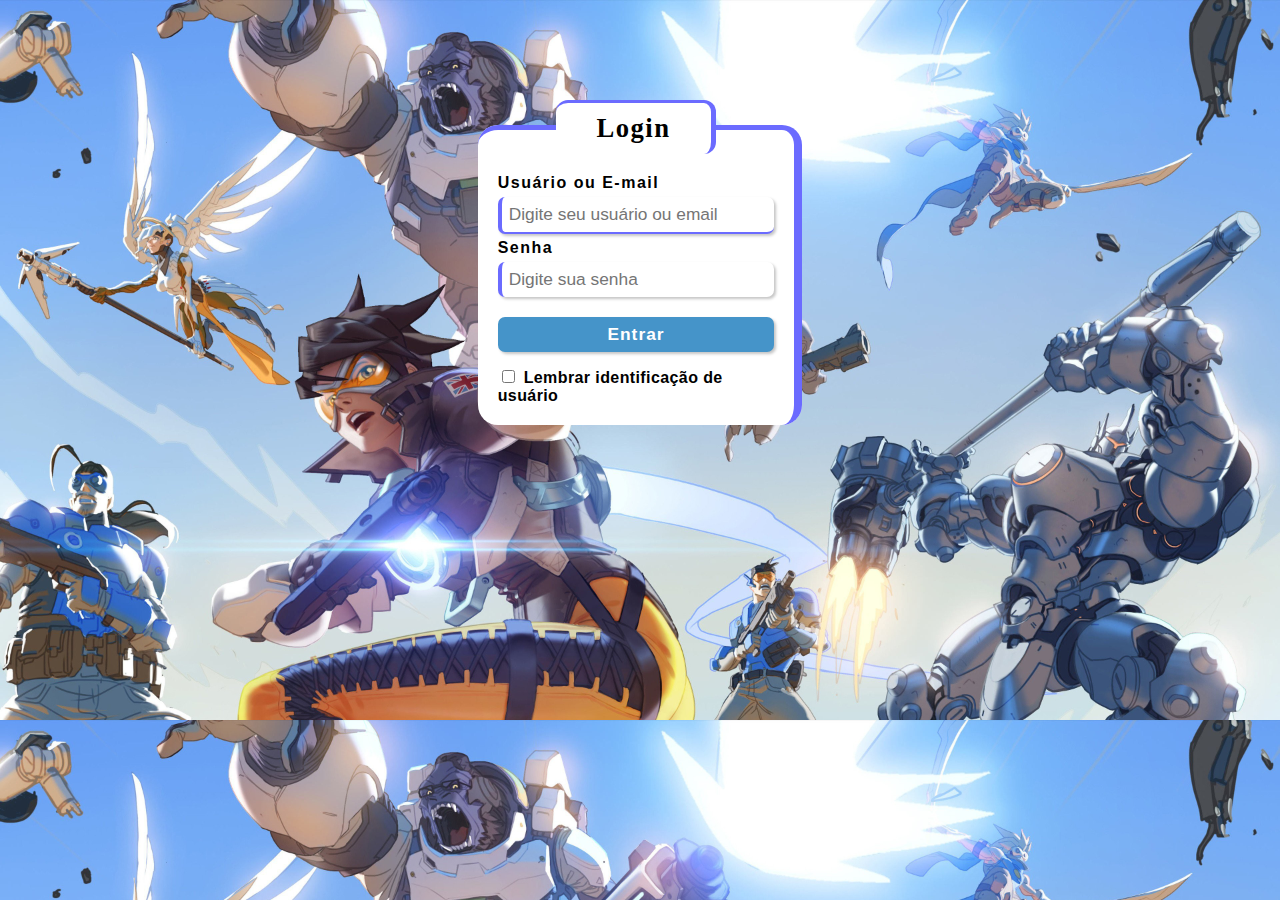
<file: index.html>
<!DOCTYPE html>
<html lang="pt-br">
<head>
    <meta charset="UTF-8">
    <meta name="viewport" content="width=device-width, initial-scale=1.0">
    <title>Login</title>
    <link rel="stylesheet" href="estilo/Login.css">
    <link rel="apple-touch-icon" sizes="57x57" href="icon/apple-icon-57x57.png">
    <link rel="apple-touch-icon" sizes="60x60" href="icon/apple-icon-60x60.png">
    <link rel="apple-touch-icon" sizes="72x72" href="icon/apple-icon-72x72.png">
    <link rel="apple-touch-icon" sizes="76x76" href="icon/apple-icon-76x76.png">
    <link rel="apple-touch-icon" sizes="114x114" href="icon/apple-icon-114x114.png">
    <link rel="apple-touch-icon" sizes="120x120" href="icon/apple-icon-120x120.png">
    <link rel="apple-touch-icon" sizes="144x144" href="icon/apple-icon-144x144.png">
    <link rel="apple-touch-icon" sizes="152x152" href="icon/apple-icon-152x152.png">
    <link rel="apple-touch-icon" sizes="180x180" href="icon/apple-icon-180x180.png">
    <link rel="icon" type="image/png" sizes="192x192"  href="icon/android-icon-192x192.png">
    <link rel="icon" type="image/png" sizes="32x32" href="icon/favicon-32x32.png">
    <link rel="icon" type="image/png" sizes="96x96" href="icon/favicon-96x96.png">
    <link rel="icon" type="image/png" sizes="16x16" href="icon/favicon-16x16.png">
    <link rel="manifest" href="icon/manifest.json">
    <meta name="msapplication-TileColor" content="#ffffff">
    <meta name="msapplication-TileImage" content="icon/ms-icon-144x144.png">
    <meta name="theme-color" content="#ffffff">
</head>
<body>
    <form method="POST" action="main.html">
        <fieldset>
            <legend>Login</legend>
            
            <label class="space" for="user-email">Usuário ou E-mail</label>
            <input  placeholder="Digite seu usuário ou email" required class="input" type="text" id="user-email" name="user-email">

            <div id="borda"></div>

            <label class="space" for="senha">Senha</label>
            <input placeholder="Digite sua senha" required class="input" type="password" id="senha" name="senha">
            
            <input id="btn" class="input" type="submit" value="Entrar">
            
            <input  id="salvar" name="salvar" type="checkbox">
            <label id="salvar" for="salvar">Lembrar identificação de usuário</label>

        </fieldset>

    </form>

    <script>
        document.getElementById('user-email').focus();
    </script>
</body>
</html>
</file>
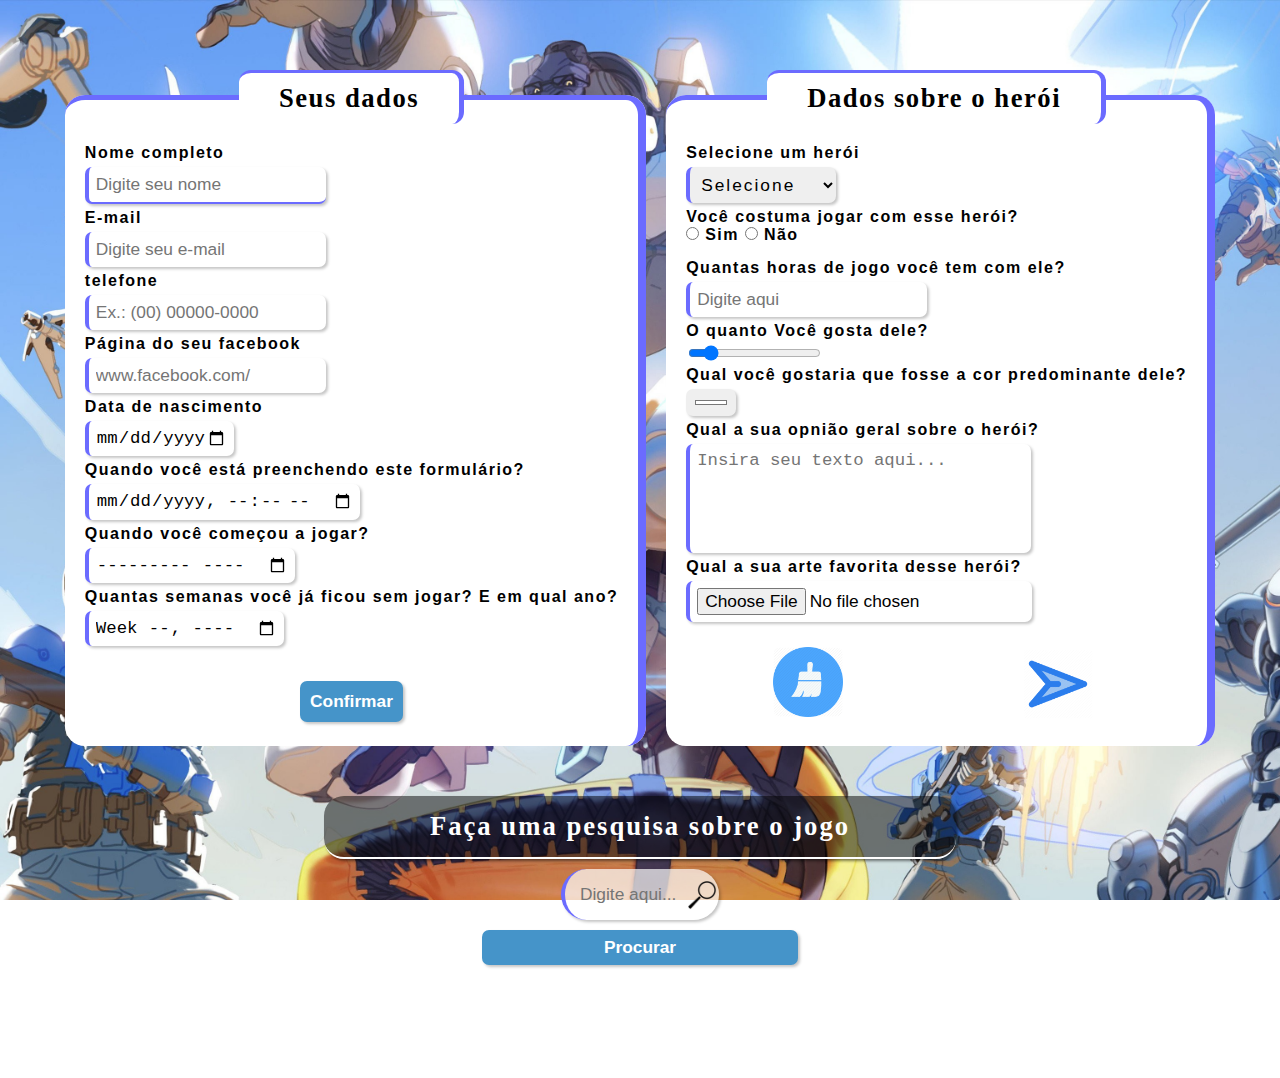
<file: main.html>
<!DOCTYPE html>
<html lang="pt-br">
<head>
    <meta charset="UTF-8">
    <meta name="viewport" content="width=device-width, initial-scale=1.0">
    <title>main</title>
    <link rel="stylesheet" href="estilo/main.css">
    <link rel="apple-touch-icon" sizes="57x57" href="icon/apple-icon-57x57.png">
    <link rel="apple-touch-icon" sizes="60x60" href="icon/apple-icon-60x60.png">
    <link rel="apple-touch-icon" sizes="72x72" href="icon/apple-icon-72x72.png">
    <link rel="apple-touch-icon" sizes="76x76" href="icon/apple-icon-76x76.png">
    <link rel="apple-touch-icon" sizes="114x114" href="icon/apple-icon-114x114.png">
    <link rel="apple-touch-icon" sizes="120x120" href="icon/apple-icon-120x120.png">
    <link rel="apple-touch-icon" sizes="144x144" href="icon/apple-icon-144x144.png">
    <link rel="apple-touch-icon" sizes="152x152" href="icon/apple-icon-152x152.png">
    <link rel="apple-touch-icon" sizes="180x180" href="icon/apple-icon-180x180.png">
    <link rel="icon" type="image/png" sizes="192x192"  href="icon/android-icon-192x192.png">
    <link rel="icon" type="image/png" sizes="32x32" href="icon/favicon-32x32.png">
    <link rel="icon" type="image/png" sizes="96x96" href="icon/favicon-96x96.png">
    <link rel="icon" type="image/png" sizes="16x16" href="icon/favicon-16x16.png">
    <link rel="manifest" href="icon/manifest.json">
    <meta name="msapplication-TileColor" content="#ffffff">
    <meta name="msapplication-TileImage" content="icon/ms-icon-144x144.png">
    <meta name="theme-color" content="#ffffff">
</head>
<body>

    <div>
        <form class="form1" action="">
            <fieldset class="first"> 
    
                <legend>Seus dados</legend>
    
                <label for="nome">Nome completo</label>
                <input required maxlength="50" placeholder="Digite seu nome" class="text" type="text" id="nome">
    
                
                
    
                <label for="email">E-mail</label>
                <input required maxlength="50" placeholder="Digite seu e-mail" class="text" type="email" id="email">
    
                
                
    
                <label for="telefone">telefone</label>
                <input required maxlength="15" placeholder="Ex.: (00) 00000-0000" class="text" type="tel" id="telefone">
    
                
                
    
                <label for="link">Página do seu facebook</label>
                <input  maxlength="200" placeholder="www.facebook.com/" class="text" type="url" id="link">
    
                
                
    
                <label for="data">Data de nascimento</label>
                <input required max="2020-01-31" type="date" id="data">
    
                
                
    
                <label for="data2">Quando você está preenchendo este formulário?</label>
                <input required type="datetime-local" id="data2">
    
                
                
    
                <label for="mes/ano">Quando você começou a jogar?</label>
                <input type="month" id="mes/ano">
    
                
                
    
                <label for="semana">Quantas semanas você já ficou sem jogar? E em qual ano?</label>
                <input type="week" id="semana">
    
                
                
    
                <input id="btn1" class="btnn" title="Confirmar" onclick="topo()" type="button" value="Confirmar">
            </fieldset >
    
            <fieldset class="second">
    
                <legend>Dados sobre o herói</legend>
    
                <label for="selecionar">Selecione um herói</label>
                <select required name="selecionar" id="selecionar">
                    <option value="">Selecione</option>
                    <optgroup label="Dano">
                        <option value="">Hanzo</option>
                        <option value="">Mcree</option>
                    </optgroup>
    
                    <optgroup label="Tanque">
                        <option value="">Roadhog</option>
                        <option value="">Orisa</option>
                    </optgroup>
    
                    <optgroup label="Suporte">
                        <option value="">Ana</option>
                        <option value="">Mercy</option>
                    </optgroup>
                </select>
    
                
                
    
                <label  for="#">Você costuma jogar com esse herói?</label>
                <input class="inline" type="radio" name="like" id="sim">
                <label class="inline" for="sim">Sim</label>
                <input class="inline" type="radio" name="like" id="nao">
                <label class="inline" for="nao">Não</label>
    
                
                
    
                <label for="horas">Quantas horas de jogo você tem com ele?</label>
                <input required placeholder="Digite aqui" min="0" type="number">
    
                
                
    
                <label for="quant">O quanto Você gosta dele?</label>
                <input required type="range" name="quant" id="quant" max="10" min="0" step="1" value="1" >
    
                
                
    
                <label for="color">Qual você gostaria que fosse a cor predominante dele?</label>
                <input type="color" name="color" id="color" value="#ffffff">
    
                
                
    
                <label for="opnion">Qual a sua opnião geral sobre o herói?</label>
                
                <textarea required placeholder="Insira seu texto aqui..." maxlength="200" name="opnion" id="opnion" cols="30" rows="5" style="resize: none;"></textarea>
                
                
                
    
                <label for="art">Qual a sua arte favorita desse herói?</label>
                
                <input id="art" accept="image/png, image/jpeg"  type="file">
    
                
                <input type="hidden">
                
                <div id="btns">
                    <div><input type="reset" id="limpar" class="" value="" title="Limpar"></div>
        
                    <div><input id="btn2" class="" type="image" src="img/enviar2.png" title="Enviar" height="70px" width="70px" alt="Enviar" value="Enviar formulário"></div>
                </div>

            </fieldset>
    
            </form>
    </div>
        
        <form class="search" method="GET" action="http://google.com/search">
            <label style="font-family: cursive; font-size:20pt ;" class="pesquisa" for="pesquisa">Faça uma pesquisa sobre o jogo</label>
            <input  placeholder="Digite aqui..." type="search" id="pesquisa" name="q">
            <input  title="Procurar" class="btnpesquisa" type="submit" value="Procurar">
        </form>
        <script>
            document.getElementById('nome').focus()

            function topo(){
                window.scrollTo(0, 0)
                document.getElementById('selecionar').focus();
            }
        </script>
</body>
</html>
</file>
<file: estilo/Login.css>
body{
    font-family: Arial, Helvetica, sans-serif;
    letter-spacing: 1.5px;
    background-image: url(../img/banner.jpg);
    background-size: cover;
    color: black;
}

legend{
    text-align: center;
    font-size: 20pt;
    background-color: white;
    border-radius: 12px;
    border-top: 3px rgb(107, 107, 255) solid;
    border-right: 5px rgb(107, 107, 255) solid;
    padding: 10px 40px;
    font-family: cursive;
    cursor: default;
    font-weight: bolder;

}

fieldset{
    border: none;
    border-top: 5px rgb(107, 107, 255) solid;
    border-right: 8px rgb(107, 107, 255) solid;
    border-radius: 20px;
    padding: 20px;
    background-color: white;
    
}

form{
    width: 26%;
    margin: auto;
    margin-top: 100px;
}

#btn{
    font-weight: bold;
    letter-spacing: 1px;
    border: none;
    cursor: pointer;
    transition: transform 0.2s;
    background-color: rgb(69, 148, 201);
    color: white;
    margin-top: 15px;
    margin-bottom: 15px;
}

#btn:active{
    background-color: rgb(49, 102, 138);
}
#btn:focus{
    background-color: rgb(49, 102, 138);
    
}

#btn:hover{
    transform: scale(1.1);
    
}

.input{
    /* display: block; */
    font-size: 13pt;
    padding: 7px;
    box-sizing: border-box;
    border: none;
    border-bottom: 0px solid rgb(107, 107, 255);
    border-left: 4px rgb(107, 107, 255) solid;
    box-shadow: 2px 2px 3px rgba(0, 0, 0, 0.233);
    border-radius: 7px;
    /* margin: auto; */
    margin-bottom: 5px;
    margin-top: 5px;
    width: 100%;
    transition: border-width 0.2s;
    position: relative;
}



input:focus{
    outline: none;
    border-bottom: 2px solid rgb(107, 107, 255);


}

input:focus{
    outline: none;
}

#salvar{
    letter-spacing: 0.4px;
    border: none;
}

label{
    font-weight: bold;
}
</file>
<file: estilo/main.css>
body{
    font-family: Arial, Helvetica, sans-serif;
    letter-spacing: 1.5px;
    background-image: url(../img/banner.jpg);
    background-size: cover;
    background-attachment: fixed;
    
}


input, select, textarea{
    display: block;
    font-size: 13pt;
    padding: 7px;
    border: none;
    border-bottom: 0px solid rgb(107, 107, 255);
    border-left: 4px rgb(107, 107, 255) solid;
    box-shadow: 2px 2px 3px rgba(0, 0, 0, 0.233);
    border-radius: 7px;
    /* margin: auto; */
    margin-bottom: 5px;
    margin-top: 5px;
    /* position: relative; */
    /* box-sizing: border-box; */
    transition: border-width 0.2s;

}



#quant{
    padding: 0;
    
}
label{
    display: block;
    /* text-align: center; */
    font-weight: bold;
}

.inline{
    display: inline-block;
    margin: auto;
    /* margin-top: 10px; */
    margin-bottom: 15px;
    box-shadow: none;
}

#quant{
    box-shadow: none;
}
#color{
    border: none;
}

optgroup{
    color: rgb(107, 107, 255);
}
option{
    color: black;
}
select{
    letter-spacing: 2px;
    
}

fieldset{
    border: none;
    border-top: 5px rgb(107, 107, 255) solid;
    border-right: 8px rgb(107, 107, 255) solid;
    border-radius: 20px;
    padding: 20px;
    background-color: white;
}
legend{
    text-align: center;
    font-size: 20pt;
    background-color: white;
    border-radius: 12px;
    border-top: 3px rgb(107, 107, 255) solid;
    border-right: 5px rgb(107, 107, 255) solid;
    padding: 10px 40px;
    font-family: cursive;
    cursor: default;
    font-weight: bolder;

}

form.form1{
    display: flex;
    margin: auto;
    /* justify-content: center; */
    justify-content: center;
    margin-top: 70px;
}
.first{
    margin-right: 10px;
}
.second{
    margin-left: 10px;
}

.search{

    display: flex;
    flex-direction: column;
    text-align: center;
    width: 50%;
    justify-content: center;
    margin: auto;
    margin-top: 50px;
    
}

.pesquisa{
    background-color: rgba(0, 0, 0, 0.493);
    padding: 15px;
    color: white;
    font-size: 18pt;
    letter-spacing: 2px;
    border-bottom: 2px solid white;
    /* border-top: 2px solid white; */
    border-radius: 20px;
    box-shadow: 2px 2px 3px rgba(0, 0, 0, 0.486);
    
}

#pesquisa{
    width: 25%;
    margin: auto;
    margin-top: 10px;
    padding: 15px;
    border-radius: 500px;
    background-image: url(../img/lupa.png);
    background-color: rgba(255, 255, 255, 0.692);
    background-size: 30px;
    background-repeat: no-repeat;
    background-position: 98%;
    transition: width 0.5s;
    
}



#pesquisa:focus{
    width: 80%;
    outline: none;
}

.btnpesquisa{
    margin: auto;
    background-color: rgb(69, 148, 201);
    width: 50%;
    color: white;
    font-weight: bold;
    margin-top: 10px;
    border: none;
    margin-bottom: 100px;
    cursor: pointer;
    transition: transform 0.2s;
}

.btnpesquisa:hover{
    transform: scale(1.1);
}

.btnpesquisa:active{
    background-color: rgb(49, 102, 138);
}

.btnn{
    border: none;
    font-weight: bold;
    padding: 10px;
    cursor: pointer;
    margin: auto;
}

#btn1{
    margin-top: 35px;
    transition: transform 0.2s;
    background: rgb(69, 148, 201);
    color: white;
}

#btn1:hover{
    transform: scale(1.2);
}

#limpar{
    background-image: url(../img/limpar.png);
    background-position: center;
    background-color: rgba(255, 255, 255, 0);
    background-size: cover;
    /* background-color: black; */
    width: 70px;
    height: 70px;
    border: none;
    box-shadow: none;
    /* margin: 0; */
    cursor: pointer;
    transition: transform 0.2s;
}

#limpar:hover{
    transform: scale(1.2);
}

#limpar:active{
    filter: grayscale(0.6);
}

#btn2{
    /* margin-top: 40px; */
    box-shadow: none;
    transition: transform 0.1s;
    box-shadow: none;
    border: none;
    margin: 0;
}

#btn2:active{
    filter: grayscale(0.6);
    /* transform: scale(0.9); */
    
}

#btn2:hover{
    transform: scale(1.2);

}

#btns{
    display: flex;
    justify-content: space-around;
    margin-top: 20px;
    
}


#btn1:active{
    background-color: rgb(49, 102, 138);
}

title{
    background-color: white;
    border-bottom: 1px rgb(107, 107, 255) solid  ;
}

input:focus{
    outline: none;
    border-bottom-width: 2px;
    
}

textarea:focus{
    outline: none;
    border-bottom-width: 2px;
}
select:focus{
    outline: none;
    border-bottom-width: 2px;
}
</file>
